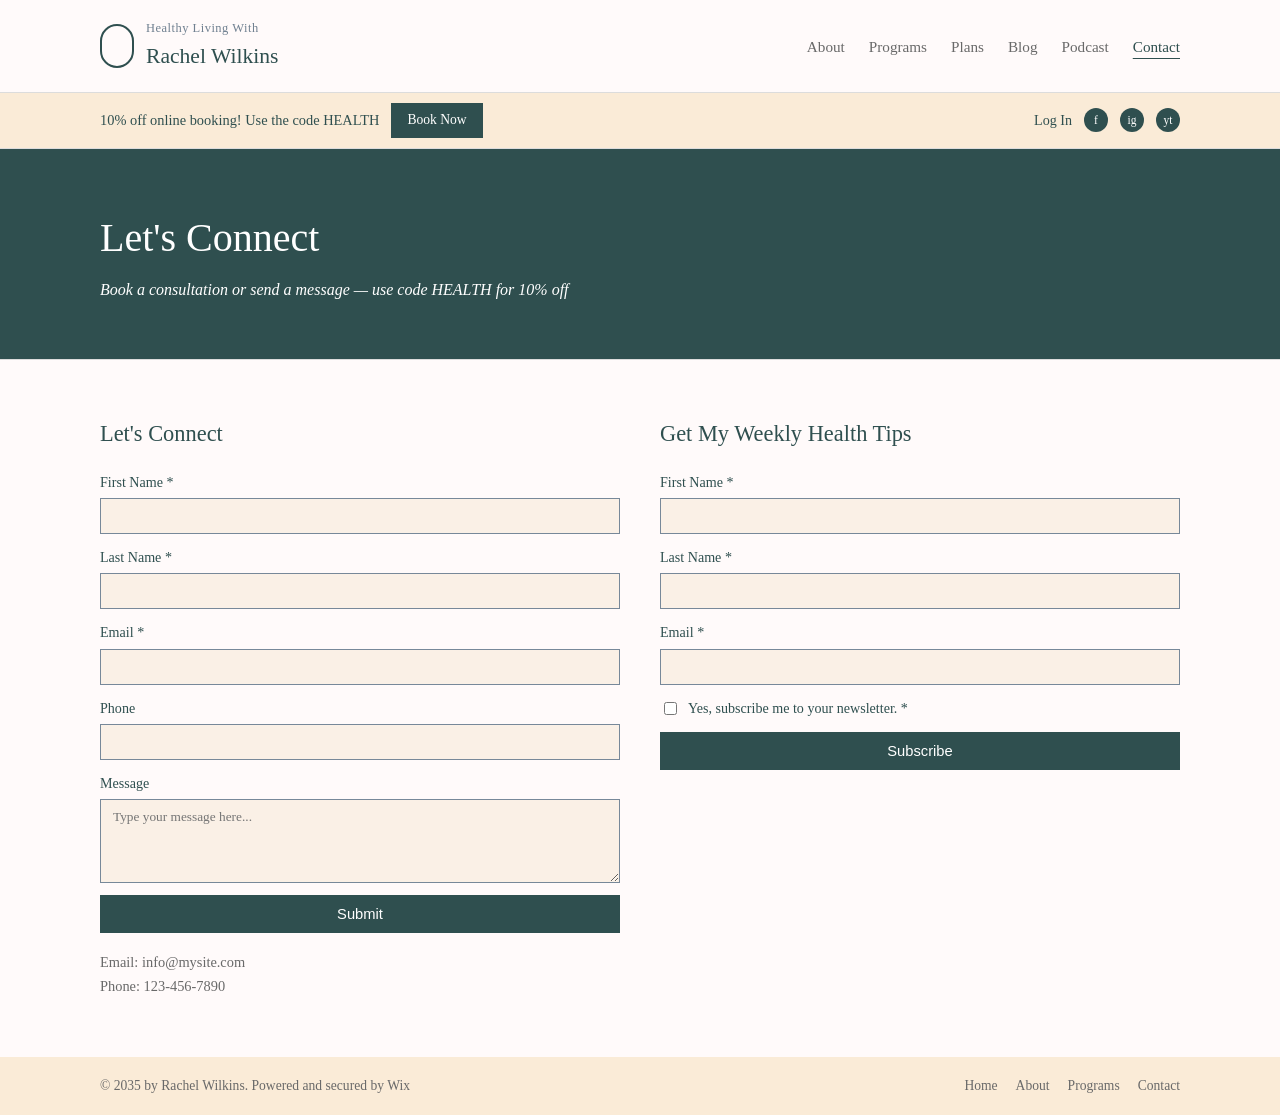
<file: contact.html>
<!DOCTYPE html>
<html lang="en">
<head>
  <meta charset="UTF-8" />
  <meta name="viewport" content="width=device-width, initial-scale=1.0" />
  <title>Contact | Healthy Living With Rachel Wilkins</title>
  <link rel="stylesheet" href="style.css">
</head>
<body>
  <header class="site-header">
    <div class="container header-inner">
      <a href="index.html" class="brand-block">
        <span class="brand-mark" aria-hidden="true"></span>
        <span class="brand-text">
          <span class="brand-sub">Healthy Living With</span>
          <span class="brand-name">Rachel Wilkins</span>
        </span>
      </a>
      <nav class="main-nav" aria-label="Primary Navigation">
        <ul class="nav-list">
          <li><a href="about.html">About</a></li>
          <li><a href="programs.html">Programs</a></li>
          <li><a href="programs.html#plans">Plans</a></li>
          <li><a href="index.html#feed">Blog</a></li>
          <li><a href="index.html#feed">Podcast</a></li>
          <li><a href="contact.html" class="active-link">Contact</a></li>
        </ul>
      </nav>
    </div>

    <div class="utility-strip">
      <div class="container utility-flex">
        <div class="promo-bar">
          <span class="promo-text">10% off online booking! Use the code HEALTH</span>
          <a href="#connect" class="btn-book-now">Book Now</a>
        </div>
        <div class="account-bar">
          <a href="#connect" class="login-link">Log In</a>
          <div class="social-links">
            <a href="https://facebook.com" target="_blank" rel="noopener">f</a>
            <a href="https://instagram.com" target="_blank" rel="noopener">ig</a>
            <a href="https://youtube.com" target="_blank" rel="noopener">yt</a>
          </div>
        </div>
      </div>
    </div>
  </header>

  <main>
    <section class="page-banner">
      <div class="container">
        <h1>Let's Connect</h1>
        <p><em>Book a consultation or send a message — use code HEALTH for 10% off</em></p>
      </div>
    </section>
  </main>

  <footer id="connect" class="site-footer">
    <div class="container footer-flex">
      <div class="footer-col">
        <h3>Let's Connect</h3>
        <form class="footer-form" action="#" method="post">
          <label>First Name * <input type="text" name="first_name" required /></label>
          <label>Last Name * <input type="text" name="last_name" required /></label>
          <label>Email * <input type="email" name="email" required /></label>
          <label>Phone <input type="tel" name="phone" /></label>
          <label>Message <textarea name="message" rows="4" placeholder="Type your message here..."></textarea></label>
          <button type="submit" class="btn-solid-dark">Submit</button>
        </form>
        <p class="contact-details">
          Email: <a href="mailto:info@mysite.com">info@mysite.com</a><br />
          Phone: 123-456-7890
        </p>
      </div>

      <div class="footer-col">
        <h3>Get My Weekly Health Tips</h3>
        <form class="footer-form" action="#" method="post">
          <label>First Name * <input type="text" name="news_first" required /></label>
          <label>Last Name * <input type="text" name="news_last" required /></label>
          <label>Email * <input type="email" name="news_email" required /></label>
          <label class="checkbox-label">
            <input type="checkbox" required />
            <span>Yes, subscribe me to your newsletter. *</span>
          </label>
          <button type="submit" class="btn-solid-dark">Subscribe</button>
        </form>
      </div>
    </div>

    <div class="footer-bottom">
      <div class="container footer-bottom-flex">
        <p>© 2035 by Rachel Wilkins. Powered and secured by Wix</p>
        <ul class="footer-nav">
          <li><a href="index.html">Home</a></li>
          <li><a href="about.html">About</a></li>
          <li><a href="programs.html">Programs</a></li>
          <li><a href="contact.html">Contact</a></li>
        </ul>
      </div>
    </div>
  </footer>
</body>
</html>
</file>
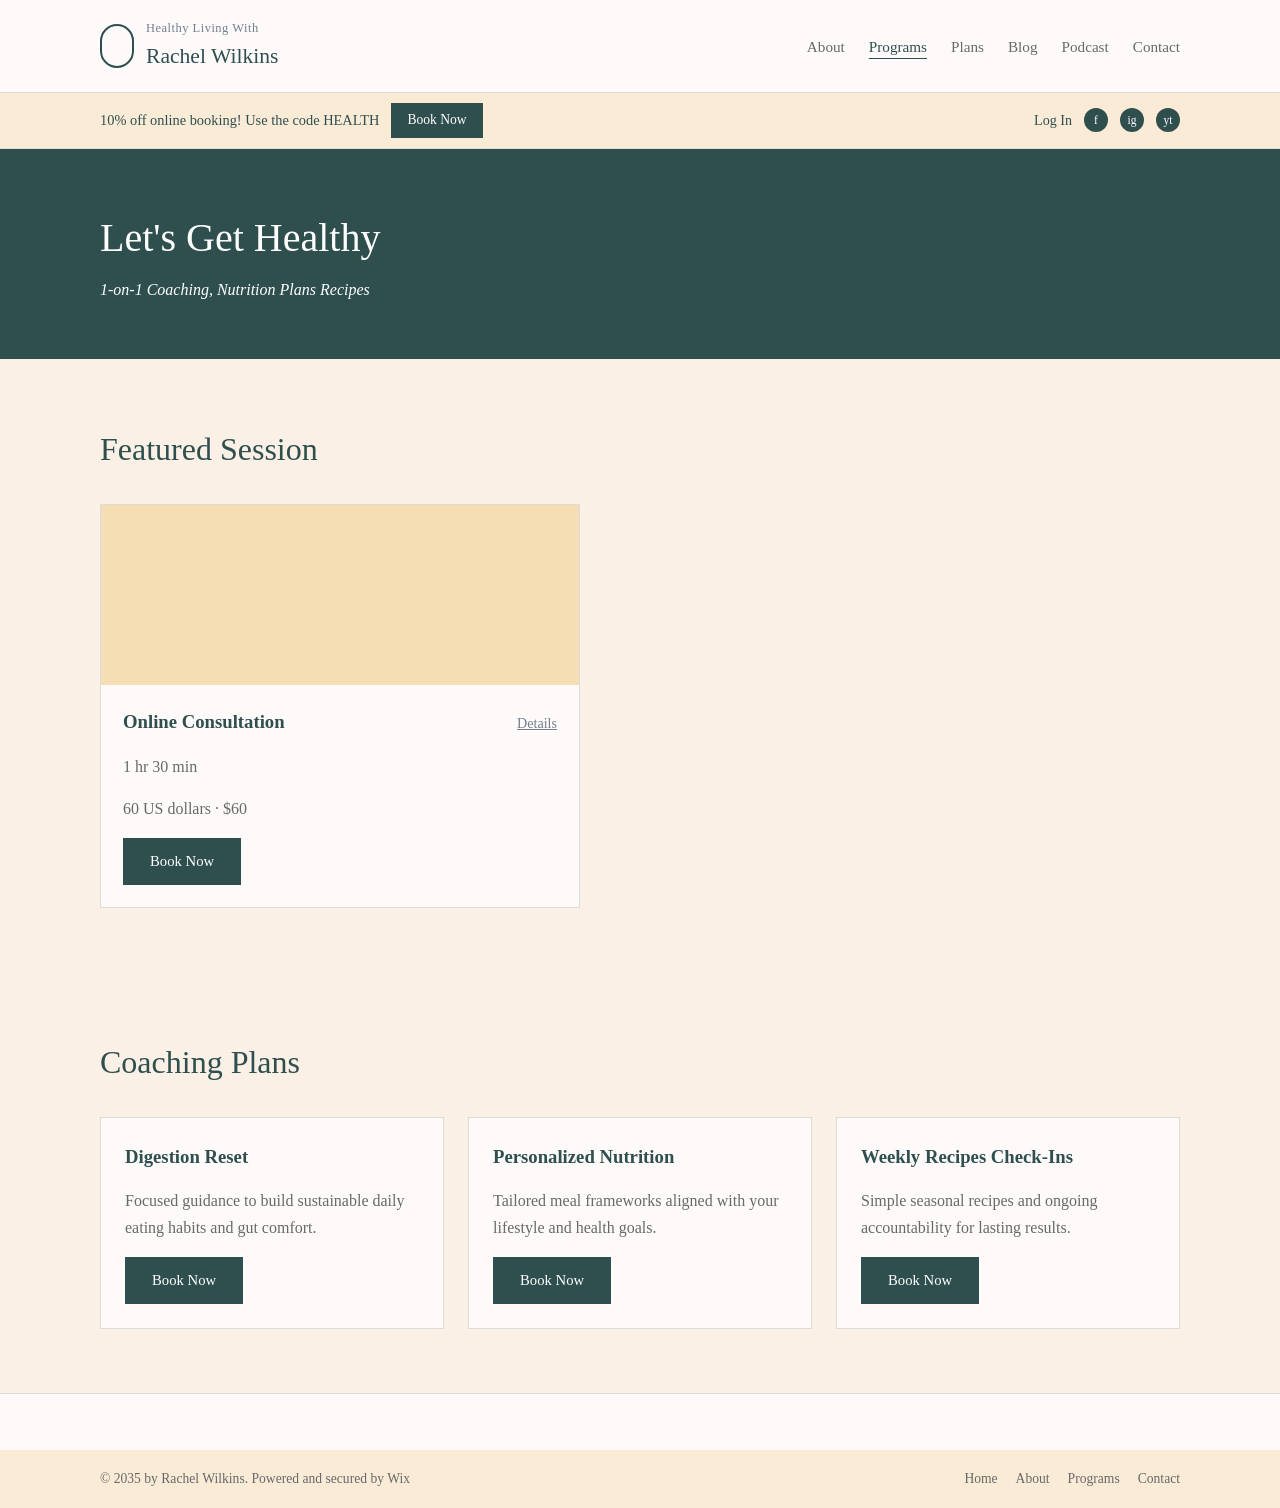
<file: programs.html>
<!DOCTYPE html>
<html lang="en">
<head>
  <meta charset="UTF-8" />
  <meta name="viewport" content="width=device-width, initial-scale=1.0" />
  <title>Programs Plans | Healthy Living With Rachel Wilkins</title>
  <link rel="stylesheet" href="style.css">
</head>
<body>
  <header class="site-header">
    <div class="container header-inner">
      <a href="index.html" class="brand-block">
        <span class="brand-mark" aria-hidden="true"></span>
        <span class="brand-text">
          <span class="brand-sub">Healthy Living With</span>
          <span class="brand-name">Rachel Wilkins</span>
        </span>
      </a>
      <nav class="main-nav" aria-label="Primary Navigation">
        <ul class="nav-list">
          <li><a href="about.html">About</a></li>
          <li><a href="programs.html" class="active-link">Programs</a></li>
          <li><a href="#plans">Plans</a></li>
          <li><a href="index.html#feed">Blog</a></li>
          <li><a href="index.html#feed">Podcast</a></li>
          <li><a href="contact.html">Contact</a></li>
        </ul>
      </nav>
    </div>

    <div class="utility-strip">
      <div class="container utility-flex">
        <div class="promo-bar">
          <span class="promo-text">10% off online booking! Use the code HEALTH</span>
          <a href="contact.html" class="btn-book-now">Book Now</a>
        </div>
        <div class="account-bar">
          <a href="contact.html" class="login-link">Log In</a>
          <div class="social-links">
            <a href="https://facebook.com" target="_blank" rel="noopener">f</a>
            <a href="https://instagram.com" target="_blank" rel="noopener">ig</a>
            <a href="https://youtube.com" target="_blank" rel="noopener">yt</a>
          </div>
        </div>
      </div>
    </div>
  </header>

  <main>
    <section class="page-banner">
      <div class="container">
        <h1>Let's Get Healthy</h1>
        <p><em>1-on-1 Coaching, Nutrition Plans Recipes</em></p>
      </div>
    </section>

    <section class="consultation-section">
      <div class="container">
        <h2>Featured Session</h2>
        <div class="consultation-flex">
          <div class="consultation-card">
            <div class="consultation-thumb" aria-hidden="true"></div>
            <div class="consultation-body">
              <div class="consultation-top">
                <h3>Online Consultation</h3>
                <a href="contact.html" class="text-link">Details</a>
              </div>
              <p class="consultation-meta">1 hr 30 min</p>
              <p class="consultation-price">60 US dollars · $60</p>
              <a href="contact.html" class="btn-solid-dark">Book Now</a>
            </div>
          </div>
        </div>
      </div>
    </section>

    <section id="plans" class="plans-section">
      <div class="container">
        <h2>Coaching Plans</h2>
        <div class="cards-flex">
          <article class="offer-card">
            <h3>Digestion Reset</h3>
            <p>Focused guidance to build sustainable daily eating habits and gut comfort.</p>
            <a href="contact.html" class="btn-solid-dark">Book Now</a>
          </article>
          <article class="offer-card">
            <h3>Personalized Nutrition</h3>
            <p>Tailored meal frameworks aligned with your lifestyle and health goals.</p>
            <a href="contact.html" class="btn-solid-dark">Book Now</a>
          </article>
          <article id="recipes" class="offer-card">
            <h3>Weekly Recipes Check-Ins</h3>
            <p>Simple seasonal recipes and ongoing accountability for lasting results.</p>
            <a href="contact.html" class="btn-solid-dark">Book Now</a>
          </article>
        </div>
      </div>
    </section>
  </main>

  <footer class="site-footer">
    <div class="footer-bottom">
      <div class="container footer-bottom-flex">
        <p>© 2035 by Rachel Wilkins. Powered and secured by Wix</p>
        <ul class="footer-nav">
          <li><a href="index.html">Home</a></li>
          <li><a href="about.html">About</a></li>
          <li><a href="programs.html">Programs</a></li>
          <li><a href="contact.html">Contact</a></li>
        </ul>
      </div>
    </div>
  </footer>
</body>
</html>
</file>
<file: style.css>
.img {
  size: 25px;
}

*,
*::before,
*::after {
  box-sizing: border-box;
}

body {
  margin: 0;
  font-family: Georgia, "Times New Roman", serif;
  color: dimgray;
  background-color: linen;
  line-height: 1.65;
}

a {
  color: inherit;
  text-decoration: none;
}

.container {
  width: 100%;
  max-width: 1120px;
  margin-inline: auto;
  padding-inline: 20px;
}

.site-header {
  background-color: snow;
  border-bottom: 1px solid gainsboro;
}

.header-inner {
  display: flex;
  flex-wrap: wrap;
  gap: 20px;
  align-items: center;
  justify-content: space-between;
  padding-block: 18px;
}

.brand-block {
  display: flex;
  align-items: center;
  gap: 12px;
}

.brand-mark {
  width: 34px;
  height: 44px;
  border: 2px solid darkslategray;
  border-radius: 999px;
  display: inline-block;
}

.brand-sub {
  display: block;
  font-size: 0.78rem;
  letter-spacing: 0.04em;
  color: slategray;
}

.brand-name {
  display: block;
  font-size: 1.35rem;
  color: darkslategray;
}

.feed-flex {
  display: flex;
  flex-wrap: wrap;
  justify-content: center;
  gap: 16px;
}

.coach-portrait-placeholder {
  overflow: hidden;
}
.coach-portrait-placeholder img {
  display: block;
  width: 100%;
  height: 100%;
  -o-object-fit: cover;
     object-fit: cover;
  -o-object-position: center top;
     object-position: center top;
}

.feed-tile {
  flex: 0 1 180px;
  max-width: 200px;
  aspect-ratio: 4/3;
  overflow: hidden;
  border-radius: 8px;
}
.feed-tile span {
  display: block;
  width: 100%;
  height: 100%;
}
.feed-tile img {
  display: block;
  width: 100%;
  height: 100%;
  -o-object-fit: cover;
     object-fit: cover;
}

.nav-list {
  display: flex;
  flex-wrap: wrap;
  gap: 24px;
  align-items: center;
  justify-content: flex-end;
  list-style: none;
  margin: 0;
  padding: 0;
  font-size: 0.95rem;
}
.nav-list a:hover,
.nav-list a.active-link {
  color: darkslategray;
  text-decoration: underline;
  text-underline-offset: 6px;
}

.utility-strip {
  background-color: antiquewhite;
  border-top: 1px solid gainsboro;
}

.utility-flex {
  display: flex;
  flex-wrap: wrap;
  gap: 16px;
  align-items: center;
  justify-content: space-between;
  padding-block: 10px;
}

.promo-bar,
.account-bar,
.social-links {
  display: flex;
  flex-wrap: wrap;
  gap: 12px;
  align-items: center;
  justify-content: flex-start;
}

.promo-text {
  font-size: 0.9rem;
  color: darkslategray;
}

.btn-book-now {
  background-color: darkslategray;
  color: white;
  padding: 6px 16px;
  font-size: 0.85rem;
}
.btn-book-now:hover {
  background-color: slategray;
}

.login-link {
  font-size: 0.88rem;
  color: darkslategray;
}

.social-links a {
  width: 24px;
  height: 24px;
  border-radius: 50%;
  background-color: darkslategray;
  color: white;
  font-size: 0.72rem;
  display: inline-flex;
  align-items: center;
  justify-content: center;
}

.btn-outline-light {
  display: inline-block;
  border: 1px solid white;
  color: white;
  padding: 10px 26px;
  font-size: 0.92rem;
}
.btn-outline-light:hover {
  background-color: white;
  color: darkslategray;
}

.btn-solid-dark {
  display: inline-block;
  background-color: darkslategray;
  color: white;
  border: 1px solid darkslategray;
  padding: 10px 26px;
  font-size: 0.92rem;
  cursor: pointer;
}
.btn-solid-dark:hover {
  background-color: slategray;
  border-color: slategray;
}

.hero-section {
  background-color: slategray;
  color: white;
  padding-block: 96px;
  text-align: center;
}
.hero-section h1 {
  margin: 0 0 10px;
  font-size: clamp(2rem, 4.5vw, 3.25rem);
  font-weight: normal;
}

.hero-subtitle {
  margin: 0 0 28px;
  font-size: 1.15rem;
}

.page-banner {
  background-color: darkslategray;
  color: white;
  padding-block: 56px;
}
.page-banner h1 {
  margin: 0 0 6px;
  font-size: clamp(1.8rem, 3.5vw, 2.5rem);
  font-weight: normal;
}
.page-banner p {
  margin: 0;
}

.meet-section {
  padding-block: 76px;
}

.meet-flex {
  display: flex;
  flex-wrap: wrap;
  gap: 40px;
  align-items: center;
  justify-content: space-between;
}

.meet-text-col {
  flex: 1 1 360px;
}
.meet-text-col h2 {
  margin: 0 0 6px;
  font-size: 2rem;
  font-weight: normal;
  color: darkslategray;
}

.role-line {
  margin: 0 0 18px;
  color: slategray;
}

.meet-photo-col {
  flex: 1 1 320px;
  position: relative;
  display: flex;
  justify-content: center;
}

.photo-accent-block {
  width: 82%;
  min-height: 320px;
  background-color: wheat;
  position: absolute;
  right: 0;
  bottom: -18px;
}

.coach-portrait-placeholder {
  position: relative;
  width: 86%;
  min-height: 320px;
  background-color: lightslategray;
  color: white;
  display: flex;
  align-items: center;
  justify-content: center;
  text-align: center;
  padding: 20px;
}

.specialties-section {
  background-color: darkslategray;
  color: white;
  padding-block: 72px;
}

.specialties-flex {
  display: flex;
  flex-wrap: wrap;
  gap: 32px;
  align-items: flex-start;
  justify-content: space-between;
}

.specialties-heading {
  flex: 1 1 260px;
}
.specialties-heading h2 {
  margin: 0;
  font-size: 2rem;
  font-weight: normal;
}

.specialties-list-wrap {
  flex: 1 1 360px;
}

.specialties-list {
  list-style: disc;
  padding-left: 20px;
  margin: 0 0 26px;
}
.specialties-list li {
  margin-bottom: 10px;
  font-size: 1.05rem;
}

.quote-cta-section {
  padding-block: 64px;
  text-align: center;
  border-bottom: 1px solid gainsboro;
}

.mission-quote {
  max-width: 760px;
  margin: 0 auto 24px;
  font-size: 1.35rem;
  color: darkslategray;
}

.testimonials-section {
  padding-block: 60px;
}

.testimonials-flex {
  display: flex;
  flex-wrap: wrap;
  gap: 24px;
  align-items: stretch;
  justify-content: space-between;
}

.testimonial-card {
  flex: 1 1 280px;
  background-color: snow;
  border: 1px solid gainsboro;
  padding: 24px;
  display: flex;
  flex-direction: column;
  justify-content: space-between;
}
.testimonial-card p {
  margin: 0 0 16px;
}
.testimonial-card footer {
  color: darkslategray;
}

.consultation-section,
.plans-section,
.feed-section {
  padding-block: 64px;
}
.consultation-section h2,
.plans-section h2,
.feed-section h2 {
  margin: 0 0 28px;
  font-size: 2rem;
  font-weight: normal;
  color: darkslategray;
}

.consultation-flex,
.cards-flex {
  display: flex;
  flex-wrap: wrap;
  gap: 24px;
  align-items: stretch;
  justify-content: flex-start;
}

.consultation-card {
  flex: 1 1 320px;
  max-width: 480px;
  background-color: snow;
  border: 1px solid gainsboro;
}

.consultation-thumb {
  height: 180px;
  background-color: wheat;
}

.consultation-body {
  padding: 22px;
}

.consultation-top {
  display: flex;
  flex-wrap: wrap;
  gap: 12px;
  align-items: baseline;
  justify-content: space-between;
  margin-bottom: 8px;
}
.consultation-top h3 {
  margin: 0;
  color: darkslategray;
}

.text-link {
  font-size: 0.88rem;
  text-decoration: underline;
  color: slategray;
}

.offer-card {
  flex: 1 1 280px;
  background-color: snow;
  border: 1px solid gainsboro;
  padding: 24px;
}
.offer-card h3 {
  margin: 0 0 10px;
  color: darkslategray;
}

.feed-flex {
  display: flex;
  flex-wrap: wrap;
  gap: 16px;
  align-items: stretch;
  justify-content: space-between;
}

.feed-tile {
  flex: 1 1 180px;
  min-height: 180px;
  background-color: antiquewhite;
  border: 1px solid gainsboro;
  display: flex;
  align-items: center;
  justify-content: center;
  color: darkslategray;
  font-size: 0.9rem;
}

.site-footer {
  background-color: snow;
  border-top: 1px solid gainsboro;
  padding-top: 56px;
}

.footer-flex {
  display: flex;
  flex-wrap: wrap;
  gap: 40px;
  align-items: flex-start;
  justify-content: space-between;
  padding-bottom: 44px;
}

.footer-col {
  flex: 1 1 320px;
}
.footer-col h3 {
  margin: 0 0 18px;
  font-size: 1.4rem;
  font-weight: normal;
  color: darkslategray;
}

.footer-form {
  display: flex;
  flex-direction: column;
  gap: 12px;
}
.footer-form label {
  display: flex;
  flex-direction: column;
  gap: 4px;
  font-size: 0.88rem;
  color: darkslategray;
}
.footer-form input[type=text],
.footer-form input[type=email],
.footer-form input[type=tel],
.footer-form textarea {
  width: 100%;
  padding: 9px 12px;
  border: 1px solid lightslategray;
  background-color: linen;
  color: black;
  font-family: inherit;
}

.checkbox-label {
  flex-direction: row !important;
  align-items: center;
  gap: 8px !important;
}

.contact-details {
  margin-top: 18px;
  font-size: 0.9rem;
}

.footer-bottom {
  background-color: antiquewhite;
  padding-block: 18px;
}

.footer-bottom-flex {
  display: flex;
  flex-wrap: wrap;
  gap: 16px;
  align-items: center;
  justify-content: space-between;
}
.footer-bottom-flex p {
  margin: 0;
  font-size: 0.85rem;
}

.footer-nav {
  display: flex;
  flex-wrap: wrap;
  gap: 18px;
  align-items: center;
  justify-content: flex-end;
  list-style: none;
  margin: 0;
  padding: 0;
  font-size: 0.85rem;
}

.floating-chat-btn {
  position: fixed;
  right: 20px;
  bottom: 20px;
  background-color: darkslategray;
  color: white;
  padding: 12px 20px;
  border-radius: 999px;
  font-size: 0.9rem;
}

@media (max-width: 600px) {
  .header-inner,
  .utility-flex,
  .footer-bottom-flex {
    flex-direction: column;
    align-items: flex-start;
  }
}/*# sourceMappingURL=style.css.map */
</file>
